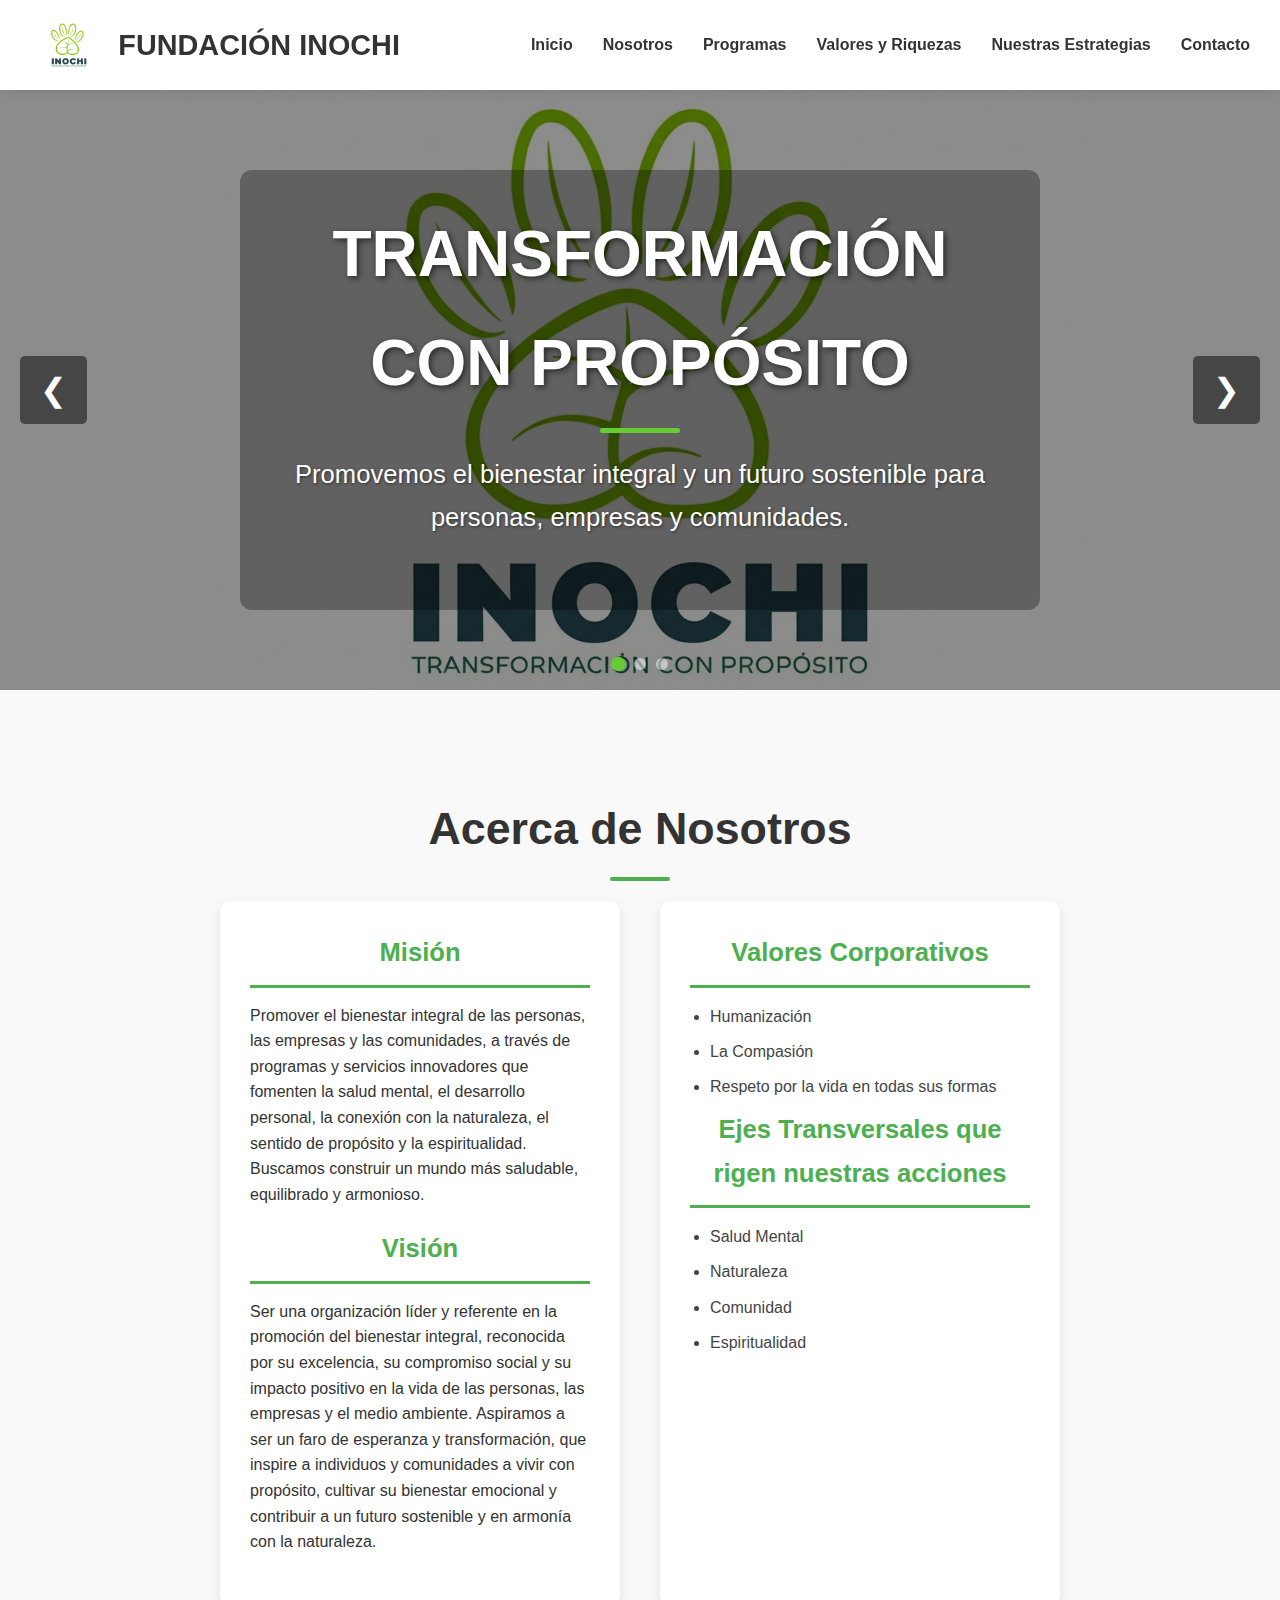
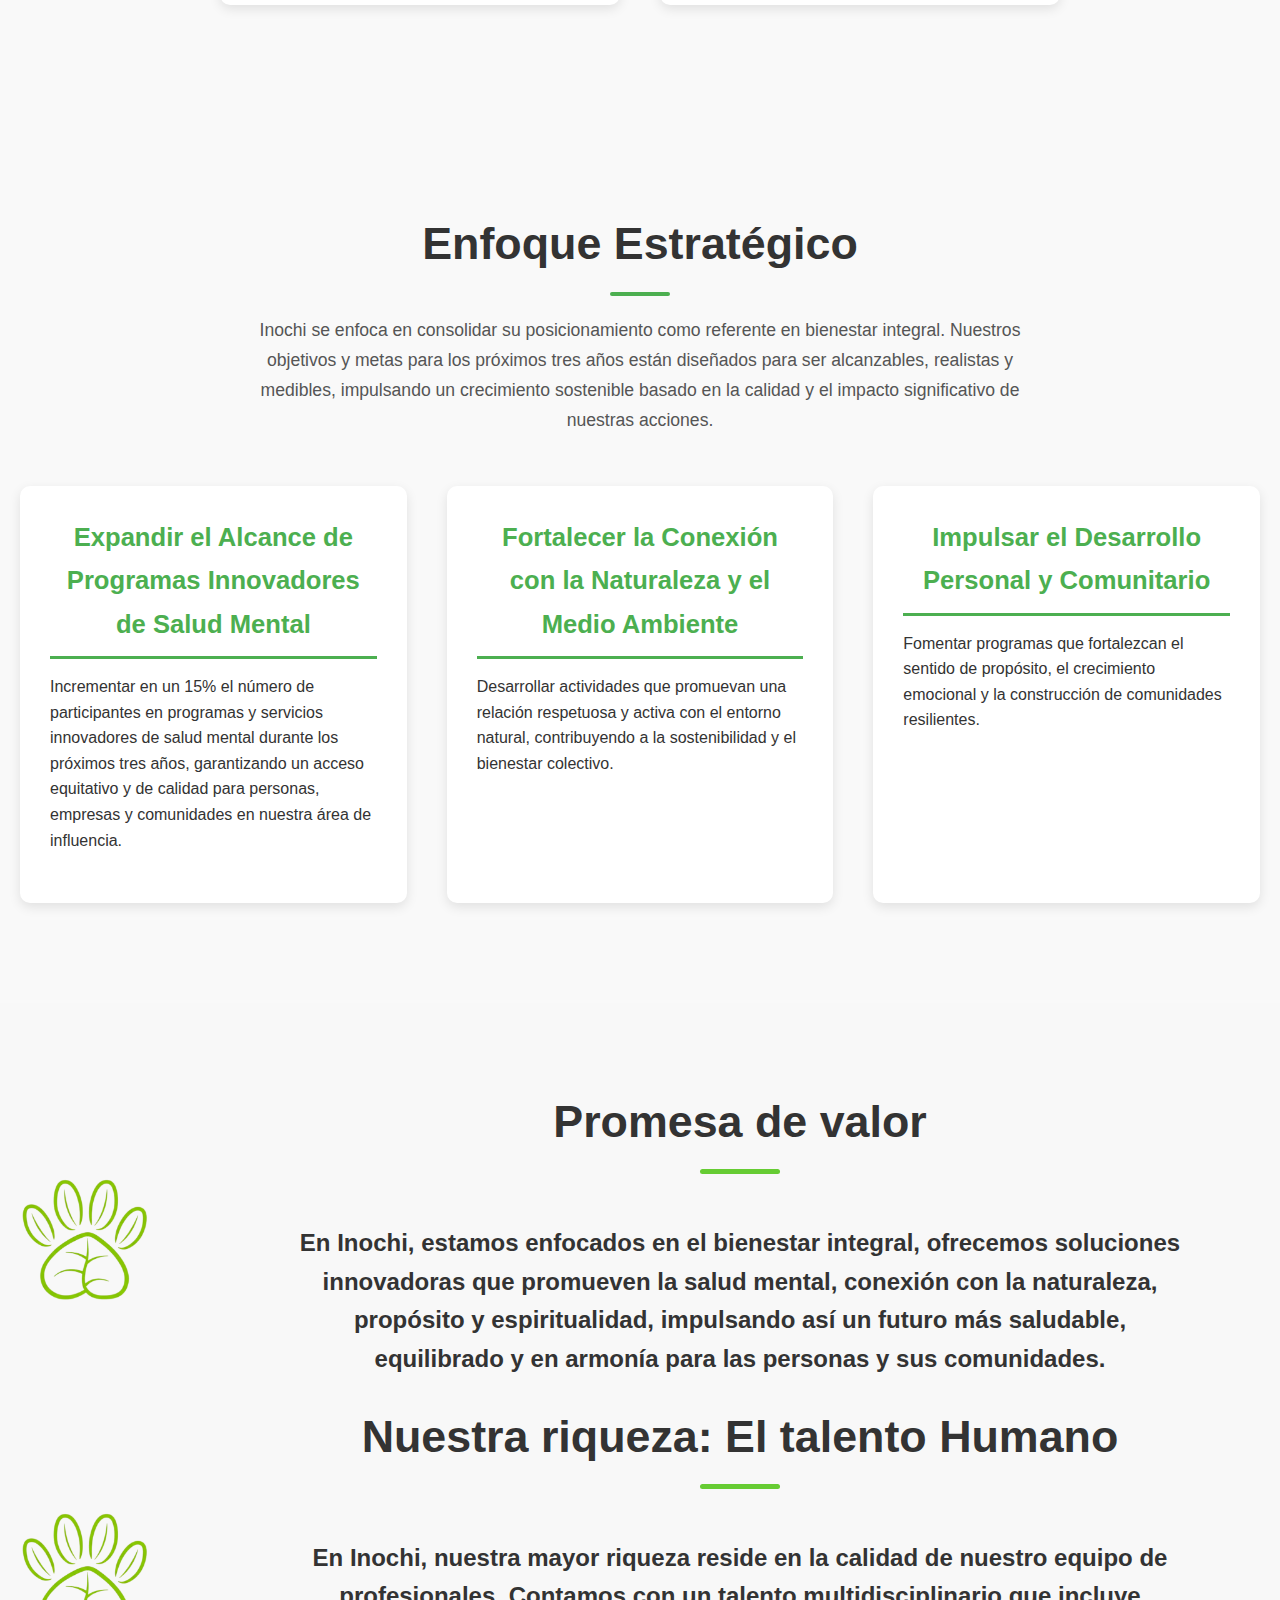
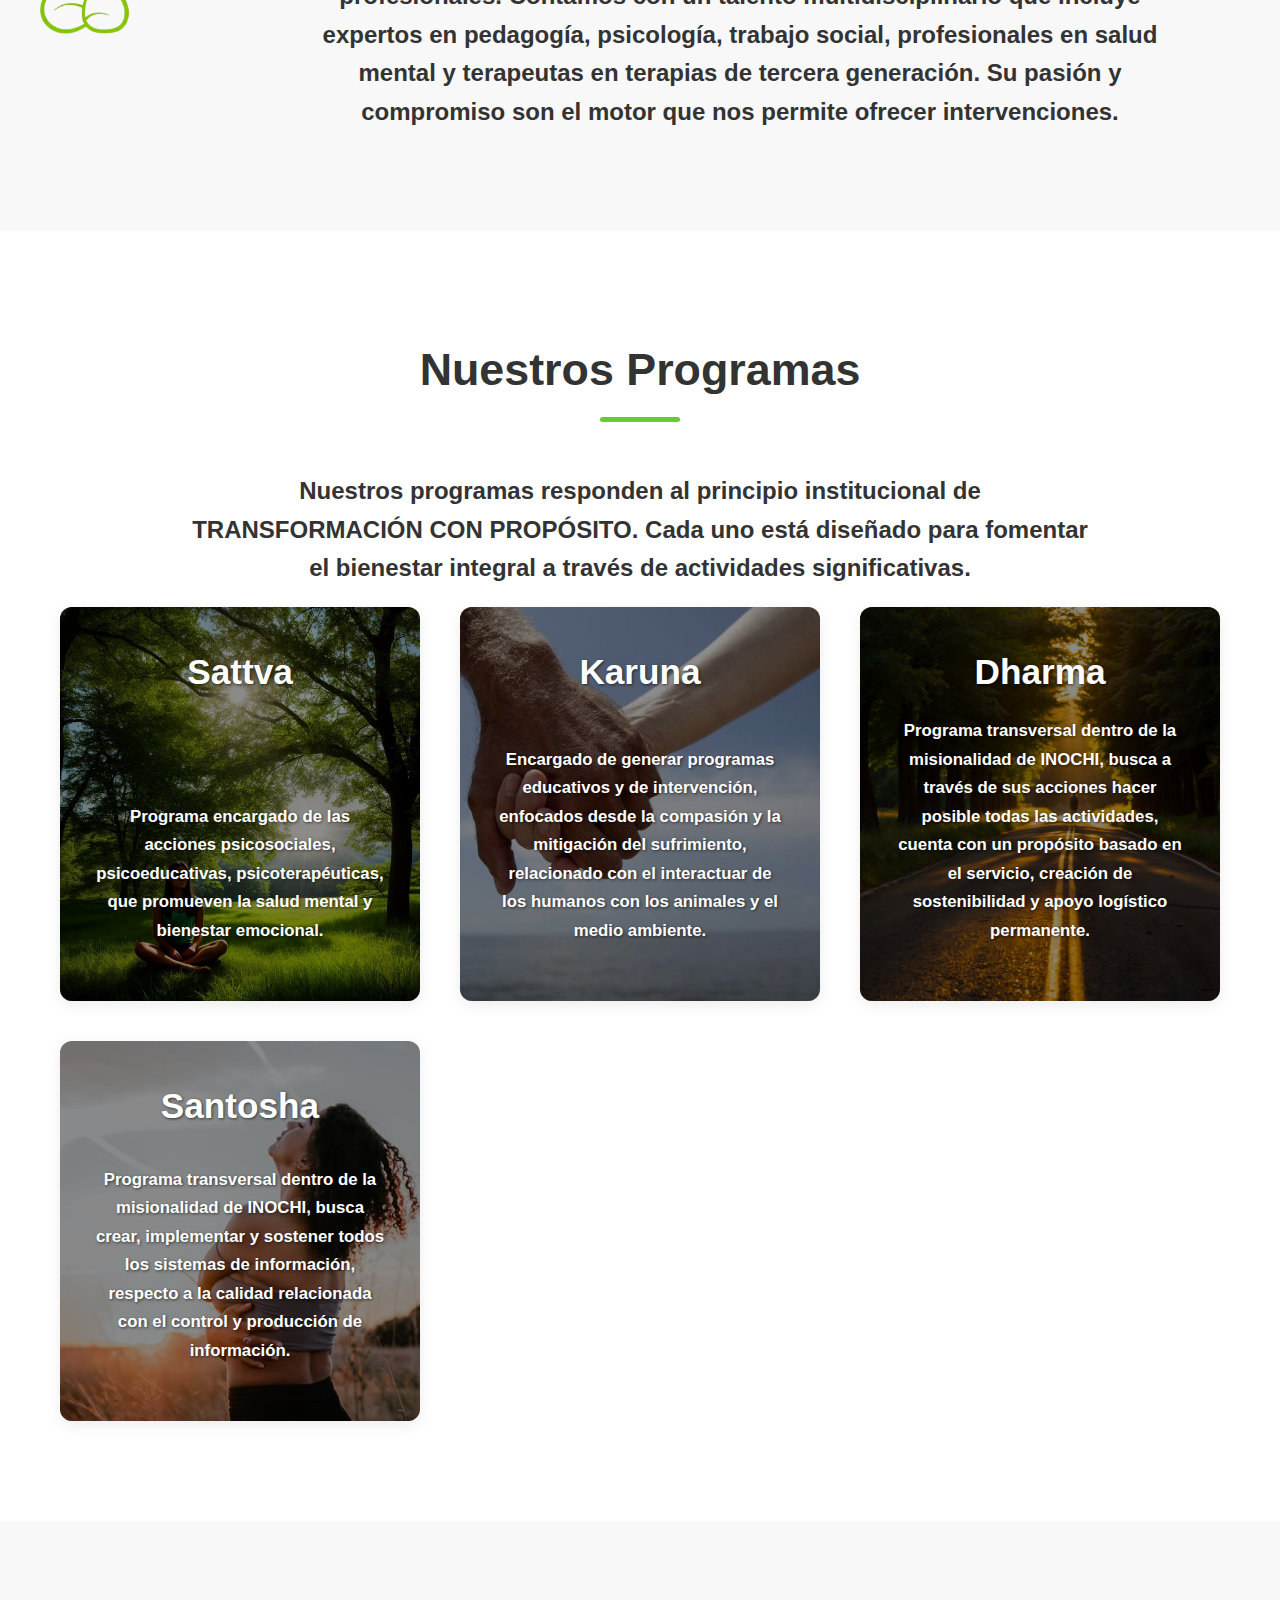
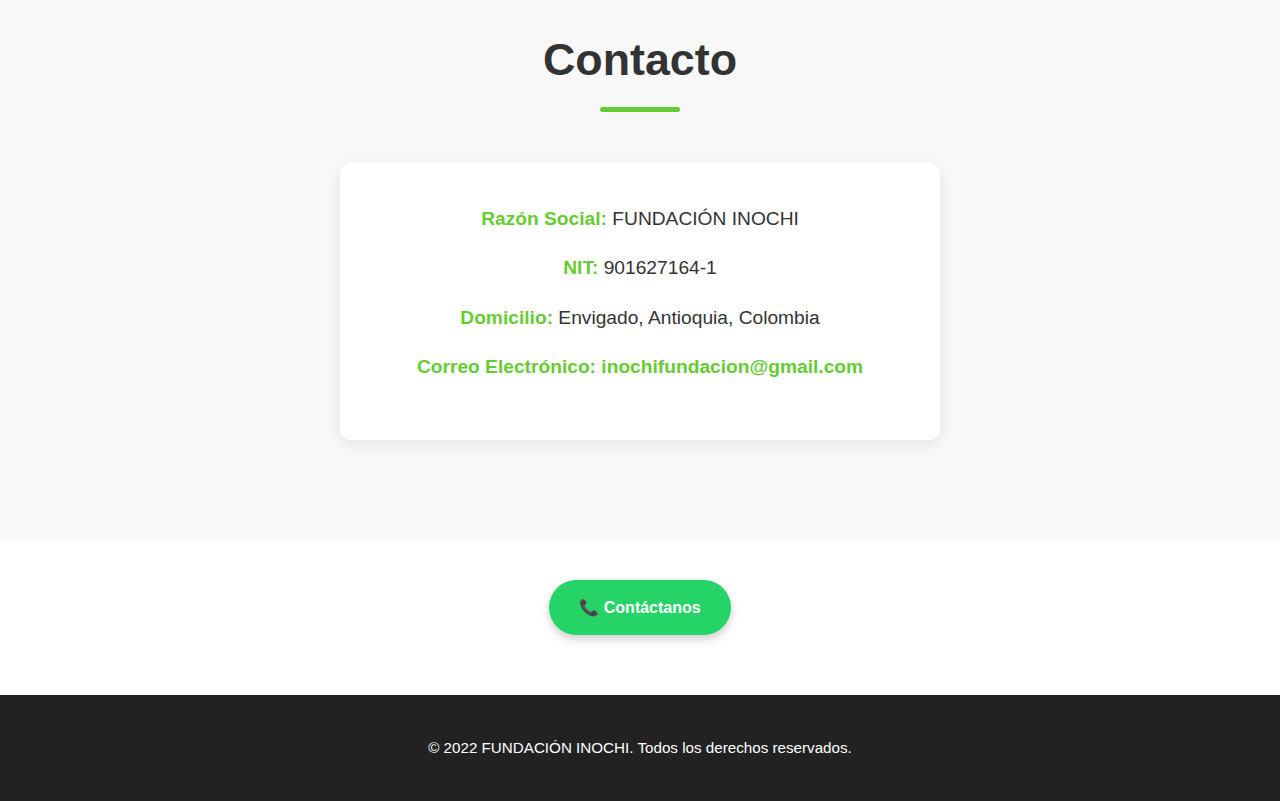
<file: index.html>
<!DOCTYPE html>
<html lang="es">
<head>
    <meta charset="UTF-8">
    <meta name="viewport" content="width=device-width, initial-scale=1.0">
    <title>FUNDACIÓN INOCHI - Transformación con Propósito</title>
    <link rel="stylesheet" href="style.css">
    <link rel="icon" href="../images/Inochilogo.jpg" type="image/x-icon">
</head>
<body>

    <header>
        <nav class="navbar">
            <div class="logo">
                <img src="../images/Inochilogo.jpg" alt="Logo de Fundación Inochi">
                <h1>FUNDACIÓN INOCHI</h1>
            </div>
            <ul class="nav-links">
                <li><a href="#inicio">Inicio</a></li>
                <li><a href="#nosotros">Nosotros</a></li>
                <li><a href="#programas">Programas</a></li>
                <li><a href="#promesa_valor">Valores y Riquezas</a></li>
                <li><a href="#estrategia">Nuestras Estrategias</a></li>
                <li><a href="#contacto">Contacto</a></li>
            </ul>
        </nav>
    </header>

    <section id="inicio" class="hero-section">
        <div class="carousel-container">
            <div class="carousel-slide">
                <div class="carousel-item carousel-logo-slide">
                    <img src="../images/Inochilogo.jpg" alt="Logo Fundación Inochi" class="full-logo-img">
                </div>
                <div class="carousel-item" style="background-image: url('../images/perritocarrusel.jpg');"></div>
                <div class="carousel-item" style="background-image: url('../images/traqnuilidadcarrusel.jpg');"></div>
            </div>
            <button class="carousel-button prev">&#10094;</button>
            <button class="carousel-button next">&#10095;</button>
            <div class="carousel-dots"></div>
        </div>

        <div class="hero-content">
            <h2>TRANSFORMACIÓN CON PROPÓSITO</h2>
            <p>Promovemos el bienestar integral y un futuro sostenible para personas, empresas y comunidades.</p>
        </div>
    </section>

  <section class="about-section" id="acerca">
  <h2>Acerca de Nosotros</h2>
  <div class="about-content">
    <div class="mission-vision">
      <h3>Misión</h3>
      <p>
        Promover el bienestar integral de las personas, las empresas y las comunidades,
        a través de programas y servicios innovadores que fomenten la salud mental, el desarrollo personal,
        la conexión con la naturaleza, el sentido de propósito y la espiritualidad. Buscamos construir un mundo más saludable,
        equilibrado y armonioso.
      </p>

      <h3>Visión</h3>
      <p>
        Ser una organización líder y referente en la promoción del bienestar integral, reconocida por su excelencia,
        su compromiso social y su impacto positivo en la vida de las personas, las empresas y el medio ambiente.
        Aspiramos a ser un faro de esperanza y transformación, que inspire a individuos y comunidades a vivir con propósito,
        cultivar su bienestar emocional y contribuir a un futuro sostenible y en armonía con la naturaleza.
      </p>
    </div>

    <div class="mission-vision">
     <h3>Valores Corporativos</h3>
<ul>
  <li>Humanización</li>
  <li>La Compasión</li>
  <li>Respeto por la vida en todas sus formas</li>
</ul>

<h3>Ejes Transversales que rigen nuestras acciones</h3>
<ul>
  <li>Salud Mental</li>
  <li>Naturaleza</li>
  <li>Comunidad</li>
  <li>Espiritualidad</li>
</ul>
    </div>
  </div>
</section>

<!-- Enfoque Estratégico (UNIFICADO) -->
<section class="about-section" id="estrategia">
  <h2>Enfoque Estratégico</h2>
  <p class="about-intro">
    Inochi se enfoca en consolidar su posicionamiento como referente en bienestar integral. Nuestros objetivos y metas para los próximos tres años están diseñados para ser alcanzables, realistas y medibles, impulsando un crecimiento sostenible basado en la calidad y el impacto significativo de nuestras acciones.
  </p>
  <div class="about-content">
    <div class="mission-vision">
      <h3>Expandir el Alcance de Programas Innovadores de Salud Mental</h3>
      <p>
        Incrementar en un 15% el número de participantes en programas y servicios innovadores de salud mental durante los próximos tres años,
        garantizando un acceso equitativo y de calidad para personas, empresas y comunidades en nuestra área de influencia.
      </p>
    </div>
    <div class="mission-vision">
      <h3>Fortalecer la Conexión con la Naturaleza y el Medio Ambiente</h3>
      <p>
        Desarrollar actividades que promuevan una relación respetuosa y activa con el entorno natural,
        contribuyendo a la sostenibilidad y el bienestar colectivo.
      </p>
    </div>
    <div class="mission-vision">
      <h3>Impulsar el Desarrollo Personal y Comunitario</h3>
      <p>
        Fomentar programas que fortalezcan el sentido de propósito,
        el crecimiento emocional y la construcción de comunidades resilientes.
      </p>
    </div>
  </div>
</section>
    <section id="promesa_valor" class="promesa_valor">
        <div class="valor-contenido">
            <img src="images/pata.png" alt="Huella Fundación Inochi" class="huella-img">
            <div class="valor-texto">
                <h2 class="valor-titulo">Promesa de valor</h2>
                <div class="valor-desplegable">
                    <p>
                        En Inochi, estamos enfocados en el bienestar integral, ofrecemos soluciones
                        innovadoras que promueven la salud mental, conexión con la naturaleza,
                        propósito y espiritualidad, impulsando así un futuro más saludable,
                        equilibrado y en armonía para las personas y sus comunidades.
                    </p>
                </div>
            </div>
        </div>

        <div class="valor-contenido">
            <img src="images/pata.png" alt="Huella Fundación Inochi" class="huella-img">
            <div class="valor-texto">
                <h2 class="valor-titulo">Nuestra riqueza: El talento Humano</h2>
                <div class="valor-desplegable">
                    <p>
                        En Inochi, nuestra mayor riqueza reside en la calidad de nuestro equipo
                        de profesionales. Contamos con un talento multidisciplinario que incluye
                        expertos en pedagogía, psicología, trabajo social, profesionales en salud
                        mental y terapeutas en terapias de tercera generación. Su pasión y
                        compromiso son el motor que nos permite ofrecer intervenciones.
                    </p>
                </div>
            </div>
        </div>
    </section>

 
    <section id="programas" class="programs-section">
        <div class="container">
            <h2>Nuestros Programas</h2>
            <p class="programs-intro">Nuestros programas responden al principio institucional de TRANSFORMACIÓN CON PROPÓSITO. Cada uno está diseñado para fomentar el bienestar integral a través de actividades significativas.</p>
            <div class="program-grid">
                <div class="program-card program-sattva">
                    <h3>Sattva</h3>
                    <p>Programa encargado de las acciones psicosociales, psicoeducativas, psicoterapéuticas, que promueven la salud mental y bienestar emocional.</p>
                </div>
                <div class="program-card program-karuna">
                    <h3>Karuna</h3>
                    <p>Encargado de generar programas educativos y de intervención, enfocados desde la compasión y la mitigación del sufrimiento, relacionado con el interactuar de los humanos con los animales y el medio ambiente.</p>
                </div>
                <div class="program-card program-dharma">
                    <h3>Dharma</h3>
                    <p>Programa transversal dentro de la misionalidad de INOCHI, busca a través de sus acciones hacer posible todas las actividades, cuenta con un propósito basado en el servicio, creación de sostenibilidad y apoyo logístico permanente.</p>
                </div>
                <div class="program-card program-santosha">
                    <h3>Santosha</h3>
                    <p>Programa transversal dentro de la misionalidad de INOCHI, busca crear, implementar y sostener todos los sistemas de información, respecto a la calidad relacionada con el control y producción de información.</p>
                </div>
            </div>
        </div>
    </section>

    <section id="contacto" class="contact-section">
        <div class="container">
            <h2>Contacto</h2>
            <div class="contact-info">
                <p><strong>Razón Social:</strong> FUNDACIÓN INOCHI</p>
                <p><strong>NIT:</strong> 901627164-1</p>
                <p><strong>Domicilio:</strong> Envigado, Antioquia, Colombia</p>
                <p><strong>Correo Electrónico:</strong> <a href="mailto:inochifundacion@gmail.com">inochifundacion@gmail.com</a></p>
            </div>
        </div>
    </section>
    
    <div class="whatsapp-boton">
        <a href="https://wa.me/573001234567" target="_blank" rel="noopener noreferrer">
            &#128222; Contáctanos
        </a>
    </div>

    <footer>
        <div class="container">
            <p>&copy; 2022 FUNDACIÓN INOCHI. Todos los derechos reservados.</p>
        </div>
    </footer>

    <script src="script.js"></script>
</body>
</html>
</file>
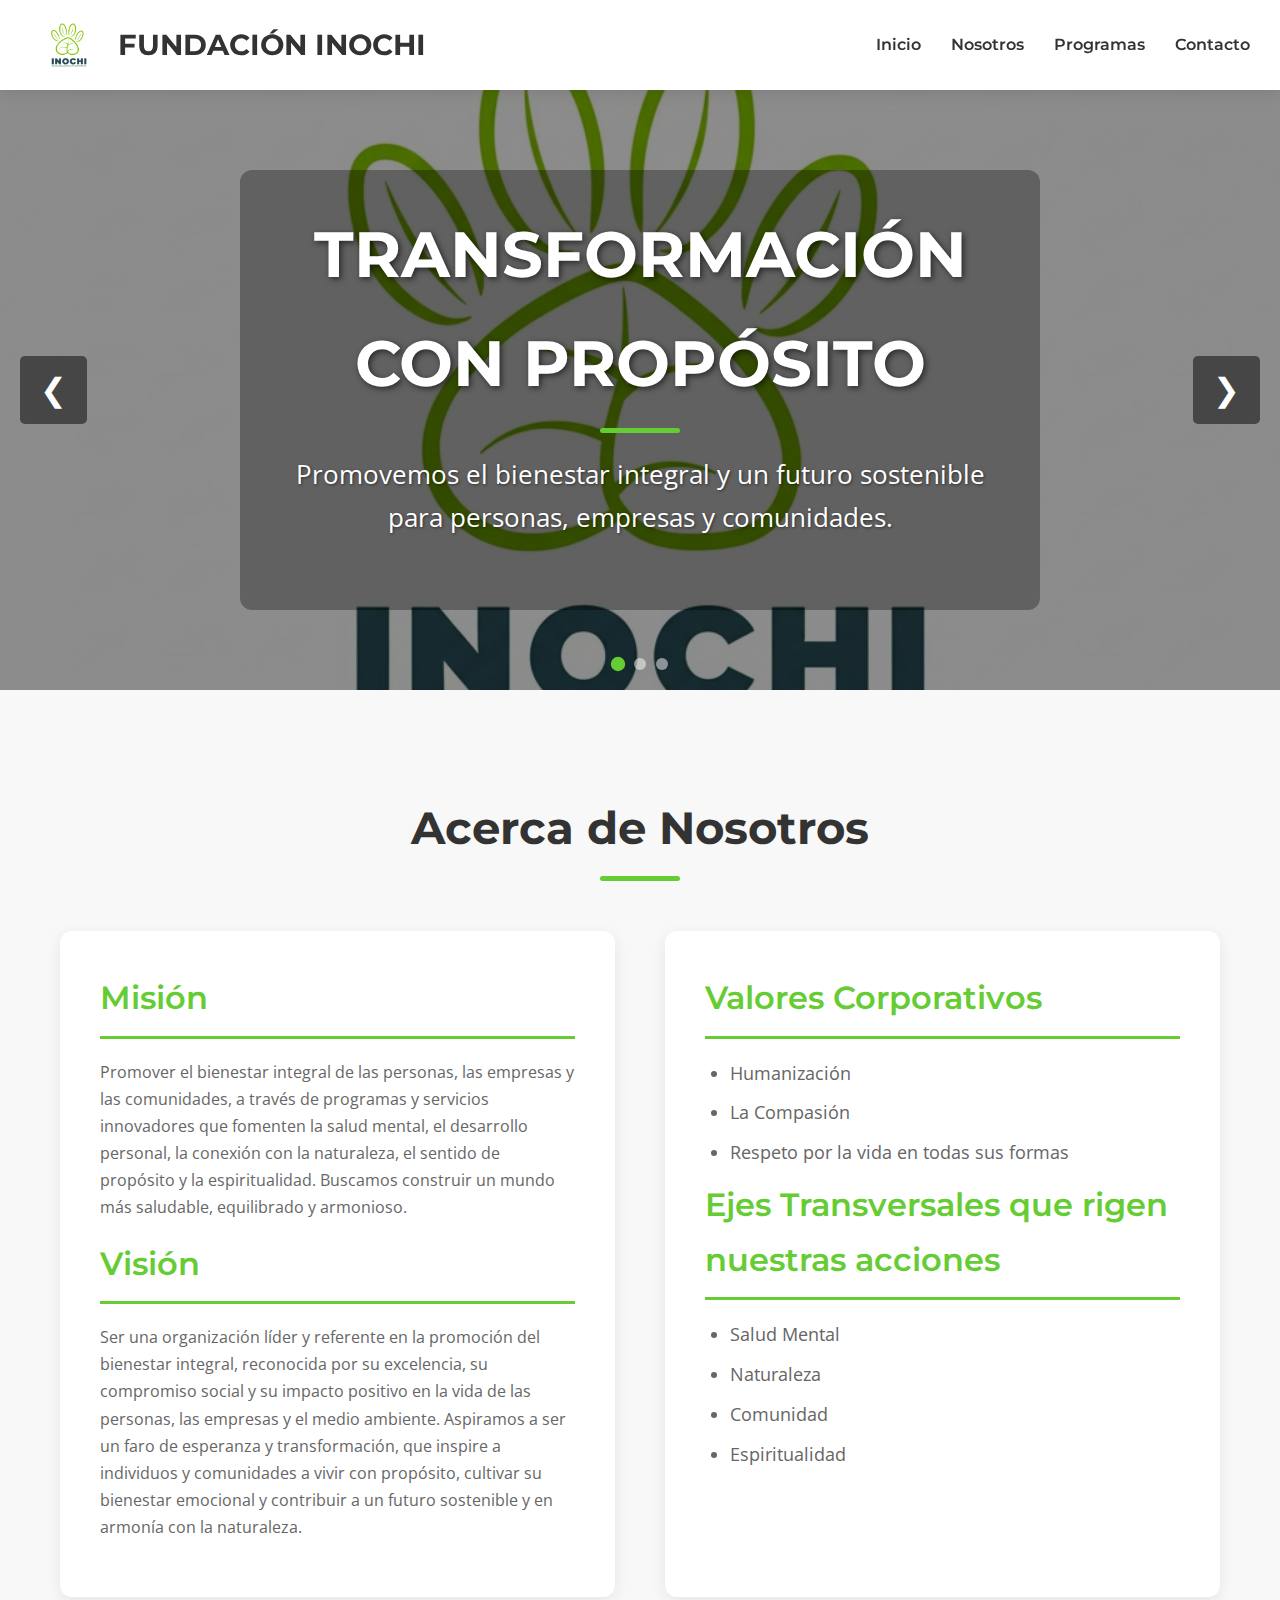
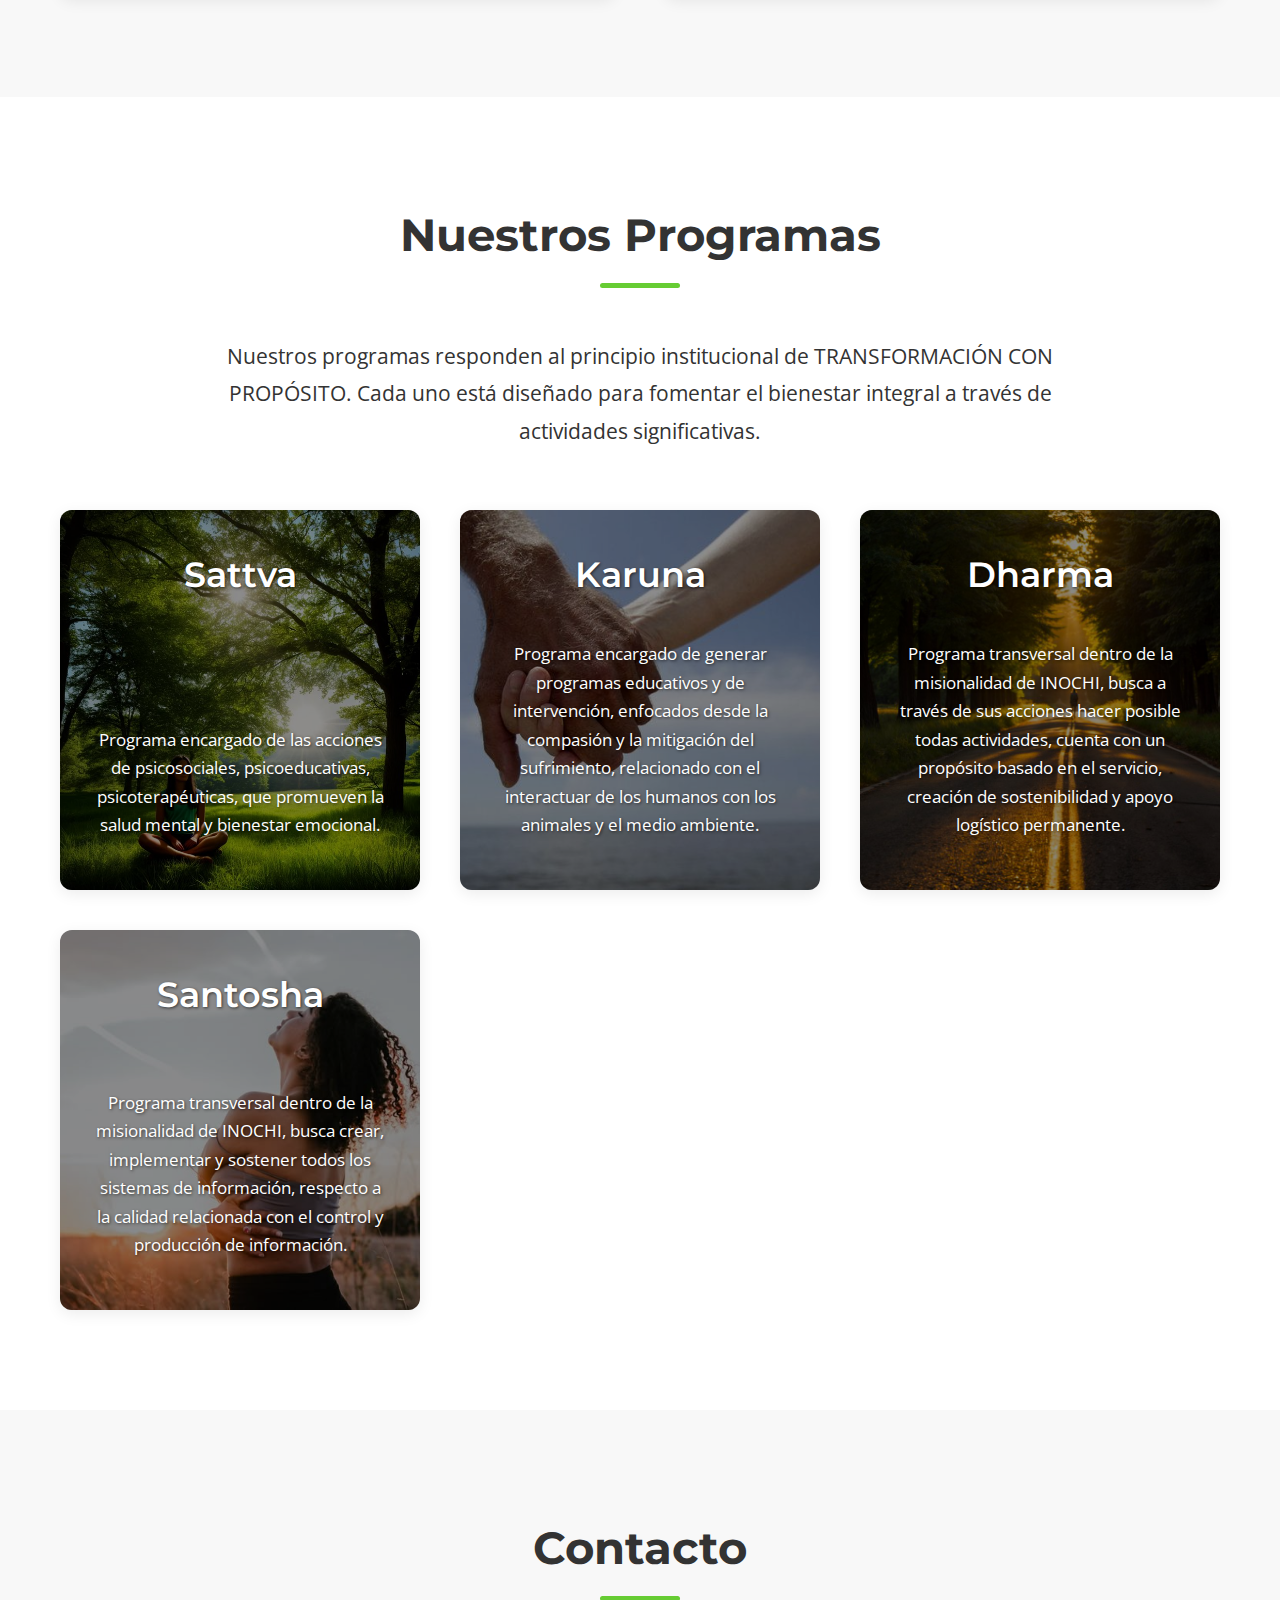
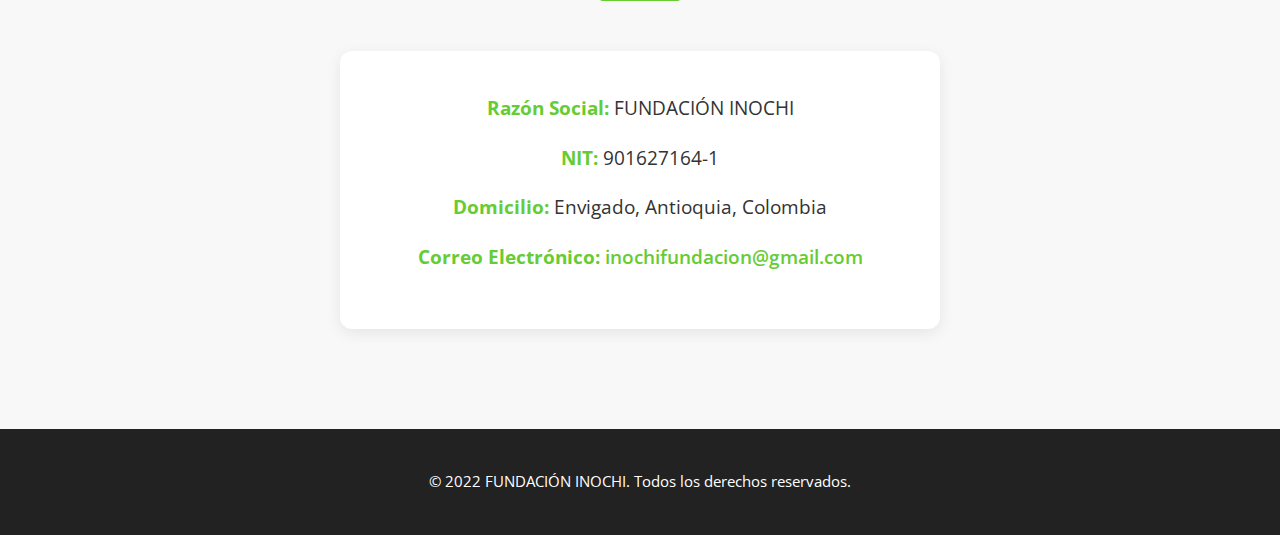
<file: programa/index.html>
<!DOCTYPE html>
<html lang="es">
<head>
    <meta charset="UTF-8">
    <meta name="viewport" content="width=device-width, initial-scale=1.0">
    <title>FUNDACIÓN INOCHI - Transformación con Propósito</title>
    <link rel="stylesheet" href="style.css">
    <link rel="icon" href="../images/Inochilogo.jpg" type="image/x-icon">
</head>
<body>

    <header>
        <nav class="navbar">
            <div class="logo">
                <img src="../images/Inochilogo.jpg" alt="Logo de Fundación Inochi">
                <h1>FUNDACIÓN INOCHI</h1>
            </div>
            <ul class="nav-links">
                <li><a href="#inicio">Inicio</a></li>
                <li><a href="#nosotros">Nosotros</a></li>
                <li><a href="#programas">Programas</a></li>
                <li><a href="#contacto">Contacto</a></li>
            </ul>
        </nav>
    </header>

    <section id="inicio" class="hero-section">
        <div class="carousel-container">
            <div class="carousel-slide">
                <div class="carousel-item" style="background-image: url('../images/Inochilogo.jpg');"></div>
                <div class="carousel-item" style="background-image: url('../images/perritocarrusel.jpg');"></div>
                <div class="carousel-item" style="background-image: url('../images/traqnuilidadcarrusel.jpg');"></div>
            </div>
            <button class="carousel-button prev">&#10094;</button>
            <button class="carousel-button next">&#10095;</button>

            <div class="carousel-dots"></div>
        </div>

        <div class="hero-content">
            <h2>TRANSFORMACIÓN CON PROPÓSITO</h2>
            <p>Promovemos el bienestar integral y un futuro sostenible para personas, empresas y comunidades.</p>
        </div>
    </section>

    <section id="nosotros" class="about-section">
        <div class="container">
            <h2>Acerca de Nosotros</h2>
            <div class="about-content">
                <div class="mission-vision">
                    <h3>Misión</h3>
                    <p>Promover el bienestar integral de las personas, las empresas y las comunidades, a través de programas y servicios innovadores que fomenten la salud mental, el desarrollo personal, la conexión con la naturaleza, el sentido de propósito y la espiritualidad. Buscamos construir un mundo más saludable, equilibrado y armonioso.</p>
                    <h3>Visión</h3>
                    <p>Ser una organización líder y referente en la promoción del bienestar integral, reconocida por su excelencia, su compromiso social y su impacto positivo en la vida de las personas, las empresas y el medio ambiente. Aspiramos a ser un faro de esperanza y transformación, que inspire a individuos y comunidades a vivir con propósito, cultivar su bienestar emocional y contribuir a un futuro sostenible y en armonía con la naturaleza.</p>
                </div>
                <div class="values-axes">
                    <h3>Valores Corporativos</h3>
                    <ul>
                        <li>Humanización</li>
                        <li>La Compasión</li>
                        <li>Respeto por la vida en todas sus formas</li>
                    </ul>
                    <h3>Ejes Transversales que rigen nuestras acciones</h3>
                    <ul>
                        <li>Salud Mental</li>
                        <li>Naturaleza</li>
                        <li>Comunidad</li>
                        <li>Espiritualidad</li>
                    </ul>
                </div>
            </div>
        </div>
    </section>

    <section id="programas" class="programs-section">
        <div class="container">
            <h2>Nuestros Programas</h2>
            <p class="programs-intro">Nuestros programas responden al principio institucional de TRANSFORMACIÓN CON PROPÓSITO. Cada uno está diseñado para fomentar el bienestar integral a través de actividades significativas.</p>
            <div class="program-grid">
                <div class="program-card program-sattva">
                    <h3>Sattva</h3>
                    <p>Programa encargado de las acciones de psicosociales, psicoeducativas, psicoterapéuticas, que promueven la salud mental y bienestar emocional.</p>
                </div>
                <div class="program-card program-karuna">
                    <h3>Karuna</h3>
                    <p>Programa encargado de generar programas educativos y de intervención, enfocados desde la compasión y la mitigación del sufrimiento, relacionado con el interactuar de los humanos con los animales y el medio ambiente.</p>
                </div>
                <div class="program-card program-dharma">
                    <h3>Dharma</h3>
                    <p>Programa transversal dentro de la misionalidad de INOCHI, busca a través de sus acciones hacer posible todas actividades, cuenta con un propósito basado en el servicio, creación de sostenibilidad y apoyo logístico permanente.</p>
                </div>
                <div class="program-card program-santosha">
                    <h3>Santosha</h3>
                    <p>Programa transversal dentro de la misionalidad de INOCHI, busca crear, implementar y sostener todos los sistemas de información, respecto a la calidad relacionada con el control y producción de información.</p>
                </div>
            </div>
        </div>
    </section>

    <section id="contacto" class="contact-section">
        <div class="container">
            <h2>Contacto</h2>
            <div class="contact-info">
                <p><strong>Razón Social:</strong> FUNDACIÓN INOCHI</p>
                <p><strong>NIT:</strong> 901627164-1</p>
                <p><strong>Domicilio:</strong> Envigado, Antioquia, Colombia</p>
                <p><strong>Correo Electrónico:</strong> <a href="mailto:inochifundacion@gmail.com">inochifundacion@gmail.com</a></p>
            </div>
        </div>
    </section>

    <footer>
        <div class="container">
            <p>&copy; 2022 FUNDACIÓN INOCHI. Todos los derechos reservados.</p>
        </div>
    </footer>

    <script src="script.js"></script>
</body>
</html>
</file>
<file: style.css>
/* VARIABLES CSS (Para facilitar la gestión de colores y fuentes) */
:root {
    --color-primary-green: #66CC33; /* Verde vibrante del logo, ajustado */
    --color-primary-green-dark: #4CAF50; /* Un verde ligeramente más oscuro para :hover */
    --color-dark-text: #333333; /* Gris muy oscuro para el texto principal */
    --color-light-text: #666666; /* Gris más claro para párrafos */
    --color-white-bg: #FFFFFF; /* Blanco puro para fondos principales */
    --color-light-grey-bg: #f8f8f8; /* Gris muy claro para secciones alternas */
    --color-footer-bg: #222222; /* Fondo oscuro para el pie de página */

    --font-heading: 'Montserrat', sans-serif;
    --font-body: 'Open Sans', sans-serif;

    --transition-speed: 0.3s ease; /* Velocidad de las transiciones */
    --box-shadow-light: 0 4px 15px rgba(0, 0, 0, 0.08);
    --box-shadow-hover: 0 8px 20px rgba(0, 0, 0, 0.15);
}

/* RESET BÁSICO Y ESTILOS GLOBALES */
* {
    margin: 0;
    padding: 0;
    box-sizing: border-box;
}
.carousel-item {
  min-width: 50%;
    height: 50%;
    background-size: contain; /* ¡Cambiado a 'contain'! */
    background-position: center;
    background-repeat: no-repeat;
    /* ... otras propiedades ... /             / puedes ajustar la altura según tu diseño */
}
.promesa_valor {
    text-align: center; /* Centra el contenido de la sección */
    padding: 80px 0; /* Ajusta el padding si quieres más o menos espacio vertical */
    background-color: var(--color-light-grey-bg); /* O el color que prefieras para esta sección */
}

.promesa_valor p {
    font-size: 1.5em; 
    text-align: center;
    font-weight: 700; 
    color: var(--color-dark-text); 
    max-width: 900px;
    margin: 0 auto 20px auto; 
    line-height: 1.6;
}
.valor-contenido {
    display: flex;
    align-items: center;
    gap: 20px;
    flex-wrap: wrap; /* Para responsividad */
}

.huella-img {
    max-width: 180px;
    height: auto;
}

.valor-texto {
    flex: 1;
    min-width: 280px;
}
.programs-section p{
    font-size: 1.5em; 
    text-align: center; 
    font-weight: 700; 
    color: var(--color-dark-text);
    max-width: 900px;
    margin: 0 auto 20px auto; 
    line-height: 1.6; 

}
.cuadro
{
    background-color: #f4f4f4;
  padding: 20px;
  margin: 30px auto;
  max-width: 800px;
  border-radius: 10px;
  box-shadow: 0 2px 10px rgba(79, 241, 106, 0.1);
}
html {
    scroll-behavior: smooth; /* Desplazamiento suave al hacer clic en los enlaces de la navbar */
}

body {
    font-family: var(--font-body);
    line-height: 1.7; /* Ligeramente más espaciado para mejor legibilidad */
    color: var(--color-light-text);
    background-color: var(--color-white-bg);
    -webkit-font-smoothing: antialiased; /* Suavizado de fuentes para Webkit */
    -moz-osx-font-smoothing: grayscale; /* Suavizado de fuentes para Firefox */
    font-size: 16px; /* Tamaño de fuente base para REMs */
}

/* Asegurar que las imágenes no desborden sus contenedores */
img {
    max-width: 100%;
    height: auto;
    display: block; /* Elimina espacio extra debajo de las imágenes */
}

.container {
    max-width: 1200px;
    margin: 0 auto;
    padding: 0 20px; /* Padding horizontal para evitar que el contenido toque los bordes */
}

/* Estilos de encabezados */
h1, h2, h3, h4, h5, h6 {
    font-family: var(--font-heading);
    color: var(--color-dark-text);
    margin-bottom: 20px; /* Aumentado ligeramente para mejor espaciado */
    font-weight: 700; /* Negrita por defecto para encabezados */
}

h1 {
    font-size: 2.2em; /* Ajustado para la barra de navegación */
}

h2 {
    font-size: 2.8em; /* Tamaño de los títulos de sección */
    text-align: center;
    margin-bottom: 50px; /* Más espacio debajo del título de sección */
    position: relative;
    padding-bottom: 15px; /* Espacio para la línea decorativa */
    font-weight: 700;
    color: var(--color-dark-text); /* Aseguramos color para h2 */
}

/* Línea decorativa debajo de los títulos de sección */
h2::after {
    content: '';
    position: absolute;
    left: 50%;
    bottom: 0;
    transform: translateX(-50%);
    width: 80px; /* Ancho de la línea */
    height: 5px; /* Grosor de la línea */
    background-color: var(--color-primary-green);
    border-radius: 2.5px; /* Bordes redondeados */
}

h3 {
    font-size: 1.8em;
    font-weight: 600;
}

a {
    color: var(--color-primary-green);
    text-decoration: none;
    transition: color var(--transition-speed);
}

a:hover {
    color: var(--color-primary-green-dark);
}

ul {
    list-style: none; /* Eliminar los puntos de lista por defecto */
}

p {
    margin-bottom: 15px;
}

/* ESTILOS DE LA BARRA DE NAVEGACIÓN (NAVBAR) */
.navbar {
    display: flex;
    justify-content: space-between;
    align-items: center;
    background-color: var(--color-white-bg);
    padding: 15px 30px;
    box-shadow: 0 2px 15px rgba(0, 0, 0, 0.1); /* Sombra más pronunciada */
    position: sticky;
    top: 0;
    z-index: 1000; /* Asegura que la navbar esté siempre arriba */
}

.navbar .logo {
    display: flex;
    align-items: center;
    gap: 10px; /* Espacio entre el logo y el título */
}

.navbar .logo img {
    height: 60px; /* Ajustado para ser similar al tamaño del título */
    width: auto; /* Mantiene la proporción de la imagen */
    object-fit: contain; /* Asegura que la imagen se ajuste bien sin cortar */
}

.navbar .logo h1 {
    font-size: 1.8em; /* Tamaño del título en la navbar */
    color: var(--color-dark-text);
    margin-bottom: 0; /* Anula el margen inferior predeterminado del h1 */
    line-height: 1.2; /* Ajuste para alinear con la imagen */
}

.navbar .nav-links {
    display: flex;
    gap: 30px; /* Espacio entre los elementos del menú */
}

.navbar .nav-links li {
    position: relative; /* Para el efecto de la línea inferior */
}

.navbar .nav-links a {
    font-family: var(--font-heading);
    font-weight: 600; /* Seminegrita para los enlaces */
    color: var(--color-dark-text);
    padding: 8px 0; /* Más padding para hacer el área de click más grande */
    display: block; /* Para que el padding funcione bien */
    transition: color var(--transition-speed);
}

/* Efecto de línea inferior al pasar el ratón por los enlaces de la navbar */
.navbar .nav-links a::after {
    content: '';
    position: absolute;
    left: 0;
    bottom: 0; /* Posicionar la línea en la parte inferior del enlace */
    width: 0;
    height: 3px;
    background-color: var(--color-primary-green);
    transition: width var(--transition-speed);
}

.navbar .nav-links a:hover::after {
    width: 100%;
}

/* ESTILOS DE LA SECCIÓN HERO (INICIO) - AHORA CON CARRUSEL */
.hero-section {
    position: relative; /* Esencial para posicionar el carrusel y el contenido */
    height: 600px; /* Altura fija para el carrusel */
    display: flex;
    justify-content: center;
    align-items: center;
    overflow: hidden; /* Oculta partes de las imágenes que se salgan */
    color: var(--color-white-bg); /* Mantiene el color de texto blanco */
}

/* Estilos del contenedor del carrusel */
.carousel-container {
    width: 100%;
    height: 100%;
    position: absolute; /* Ocupa todo el espacio de .hero-section */
    top: 0;
    left: 0;
    overflow: hidden;
}

.carousel-slide {
    display: flex; /* Para que los items se alineen horizontalmente */
    height: 100%;
    transition: transform 0.5s ease-in-out; /* Transición para el desplazamiento del slide */
}

.carousel-item {
    min-width: 100%; /* Cada ítem ocupa el 100% del ancho del slide */
    height: 100%;
    background-size: cover;
    background-position: center;
    background-repeat: no-repeat;
    display: flex; /* Para centrar el contenido (si lo hubiera en el item) */
    justify-content: center;
    align-items: center;
    /* Capa oscura sobre cada imagen del carrusel */
    position: relative;
}

.carousel-item::before {
    content: '';
    position: absolute;
    top: 0;
    left: 0;
    width: 100%;
    height: 100%;
    background-color: rgba(0, 0, 0, 0.45); /* Capa semitransparente oscura */
    z-index: 1;
}

/* Posicionamiento del contenido del Hero sobre el carrusel */
.hero-content {
    position: relative; /* Cambiado de absolute para no depender tanto de la altura del carrusel */
    z-index: 2; /* Asegura que esté por encima de la capa oscura */
    padding: 30px;
    border-radius: 12px;
    background-color: rgba(0, 0, 0, 0.3); /* Fondo semitransparente para el texto */
    max-width: 800px;
    text-align: center; /* Asegura que el contenido esté centrado */
}

.hero-content h2 {
    font-size: 4em;
    margin-bottom: 20px;
    color: var(--color-white-bg);
    text-shadow: 2px 2px 6px rgba(0,0,0,0.6);
}

.hero-content p {
    font-size: 1.6em;
    margin-bottom: 40px;
    color: var(--color-white-bg);
    text-shadow: 1px 1px 3px rgba(0,0,0,0.5);
}

/* Estilos de los botones de navegación del carrusel */
.carousel-button {
    position: absolute;
    top: 50%;
    transform: translateY(-50%);
    background-color: rgba(0, 0, 0, 0.5);
    color: white;
    border: none;
    padding: 15px 20px;
    cursor: pointer;
    font-size: 2em;
    z-index: 3; /* Por encima del contenido y el carrusel */
    border-radius: 5px;
    transition: background-color 0.3s ease;
}

.carousel-button:hover {
    background-color: rgba(0, 0, 0, 0.8);
}

.carousel-button.prev {
    left: 20px;
}

.carousel-button.next {
    right: 20px;
}

/* Estilos de los puntos indicadores */
.carousel-dots {
    position: absolute;
    bottom: 20px;
    left: 50%;
    transform: translateX(-50%);
    z-index: 3;
    display: flex;
    gap: 10px;
}

.dot {
    width: 12px;
    height: 12px;
    border-radius: 50%;
    background-color: rgba(255, 255, 255, 0.5);
    cursor: pointer;
    transition: background-color 0.3s ease, transform 0.3s ease;
}

.dot.active {
    background-color: var(--color-primary-green);
    transform: scale(1.2);
}

/* Estilo para botones (si se usa) */
.btn {
    display: inline-block;
    background-color: var(--color-primary-green);
    color: var(--color-white-bg);
    padding: 15px 30px;
    border-radius: 8px;
    font-weight: 700;
    font-family: var(--font-heading);
    transition: background-color var(--transition-speed), transform var(--transition-speed);
    border: none;
    cursor: pointer;
    font-size: 1.1em;
    text-transform: uppercase;
    letter-spacing: 0.5px;
}

.btn:hover {
    background-color: var(--color-primary-green-dark);
    transform: translateY(-3px); /* Pequeño efecto de elevación */
    box-shadow: 0 6px 12px rgba(0, 0, 0, 0.2);
}

/* ESTILOS DE SECCIONES GENERALES */
section {
    padding: 100px 0; /* Mayor padding para separar secciones */
    text-align: left;
}

/* SECCIÓN ACERCA DE NOSOTROS */
/* Fondo general de la sección */
.about-section {
    background-color: #f7f7f7;
    padding: 80px 20px;
    text-align: center;
}

/* Título principal */
.about-section h2 {
    font-size: 2.8em;
    margin-bottom: 40px;
    position: relative;
}

.about-section h2::after {
    content: "";
    display: block;
    width: 60px;
    height: 4px;
    background-color: #3ac23d;
    margin: 12px auto 0;
    border-radius: 2px;
}

/* Subtítulo de introducción */
.about-intro {
    max-width: 800px;
    margin: 0 auto 50px auto;
    font-size: 1.1em;
    line-height: 1.7;
    color: #444;
}

/* Contenedor flexible de tarjetas */
.about-content {
    display: flex;
    flex-wrap: wrap;
    justify-content: center;
    gap: 40px;
}

/* Tarjetas para misión, visión, valores y ejes */
.mission-vision {
    background-color: #ffffff;
    padding: 30px;
    border-radius: 12px;
    box-shadow: 0 8px 18px rgba(0, 0, 0, 0.05);
    flex: 1 1 350px;
    max-width: 500px;
    text-align: left;
}

/* Títulos dentro de tarjetas */
.mission-vision h3 {
    color: #3ac23d;
    font-weight: 700;
    font-size: 1.6em;
    text-align: center;
    margin-bottom: 15px;
    border-bottom: 2px solid #3ac23d;
    padding-bottom: 8px;
}

/* Párrafos */
.mission-vision p {
    font-size: 1em;
    line-height: 1.7;
    color: #333;
    margin-bottom: 20px;
}

/* Listas dentro de tarjetas */
.mission-vision ul {
    list-style: disc;
    padding-left: 20px;
    margin-top: 10px;
}

.mission-vision li {
    font-size: 1em;
    color: #444;
    margin-bottom: 8px;
}

/* Responsive para móviles */
@media (max-width: 768px) {
    .about-content {
        flex-direction: column;
        gap: 25px;
    }

    .mission-vision {
        max-width: 100%;
    }

    .about-section h2 {
        font-size: 2.2em;
    }

    .mission-vision h3 {
        font-size: 1.4em;
    }

    .mission-vision p {
        font-size: 0.95em;
    }
}


/* SECCIÓN NUESTROS PROGRAMAS */
.programs-section {
    background-color: var(--color-white-bg);
}

.programs-intro {
    text-align: center;
    font-size: 1.3em;
    margin-bottom: 60px;
    max-width: 900px;
    margin-left: auto;
    margin-right: auto;
    line-height: 1.8;
    color: var(--color-dark-text); /* Texto oscuro para el intro de programas */
}

.program-grid {
    display: grid;
    grid-template-columns: repeat(auto-fit, minmax(280px, 1fr));
    gap: 40px; /* Mayor espacio entre las tarjetas */
}

.program-card {
    padding: 35px;
    border-radius: 12px;
    text-align: center;
    transition: transform var(--transition-speed), box-shadow var(--transition-speed);
    display: flex;
    flex-direction: column;
    justify-content: space-between;
    min-height: 380px; /* Asegura una altura mínima para que la imagen se vea bien y el texto quepa */
    position: relative; /* Para la capa de superposición */
    overflow: hidden; /* Asegura que la imagen de fondo no se desborde */
    color: var(--color-white-bg); /* Por defecto, el texto será blanco sobre la imagen */
    box-shadow: var(--box-shadow-light); /* Mantenemos una sombra base */
    background-size: cover;
    background-position: center center;
    background-repeat: no-repeat;
}

/* Capa de superposición para las tarjetas de programa */
.program-card::before {
    content: '';
    position: absolute;
    top: 0;
    left: 0;
    width: 100%;
    height: 100%;
    background-color: rgba(0, 0, 0, 0.45); /* Capa oscura semitransparente */
    z-index: 1; /* Asegura que esté debajo del contenido */
    transition: background-color var(--transition-speed);
}

.program-card:hover::before {
    background-color: rgba(0, 0, 0, 0.65); /* Más oscuro al pasar el ratón */
}

/* Asegura que el contenido esté sobre la capa de superposición */
.program-card h3,
.program-card p {
    position: relative;
    z-index: 2;
    color: var(--color-white-bg); /* Texto blanco para legibilidad */
    text-shadow: 1px 1px 3px rgba(0, 0, 0, 0.6); /* Sombra para el texto */
}

.program-card h3 {
    font-size: 2.2em; /* Ligeramente más grande */
    margin-bottom: 15px; /* Ajuste para espacio entre título y párrafo */
}

.program-card p {
    font-size: 1.05em;
    line-height: 1.7;
}

/* Estilos específicos para cada programa con su imagen de fondo - RUTAS CORREGIDAS */
/* NOTA: 'url('../images/imagen.jpg')' es una ruta relativa desde el CSS (dentro de 'programa') a la carpeta 'images' (fuera de 'programa') */
.program-sattva {
    background-image: url('../images/satva.jpg');
}

.program-karuna {
    background-image: url('../images/karuna.jpg');
}

.program-dharma {
    background-image: url('../images/dharma.jpg');
}

.program-santosha {
    background-image: url('../images/santosha.jpg');
}

/* Efecto hover general de elevación para todas las tarjetas de programa */
.program-card:hover {
    transform: translateY(-12px);
    box-shadow: var(--box-shadow-hover);
}

/* SECCIÓN DE CONTACTO */
.contact-section {
    background-color: var(--color-light-grey-bg);
    text-align: center;
}

.contact-info {
    max-width: 600px;
    margin: 0 auto;
    background-color: var(--color-white-bg);
    padding: 40px;
    border-radius: 12px;
    box-shadow: var(--box-shadow-light);
}

.contact-info p {
    font-size: 1.2em;
    margin-bottom: 15px;
    line-height: 1.8;
    color: var(--color-dark-text); /* Texto oscuro para la información de contacto */
}

.contact-info strong {
    color: var(--color-primary-green);
    font-weight: 700;
}

.contact-info a {
    font-weight: 600;
}

.about-section {
    padding: 100px 20px;
    background-color: #f9f9f9;
    text-align: center;
}

.about-section h2 {
    font-size: 2.8em;
    margin-bottom: 20px;
    position: relative;
}

.about-section h2::after {
    content: "";
    display: block;
    width: 60px;
    height: 4px;
    background-color: #4CAF50;
    margin: 10px auto 0;
    border-radius: 2px;
}

.about-intro {
    max-width: 800px;
    margin: 0 auto 50px auto;
    font-size: 1.1em;
    line-height: 1.7;
    color: #555;
}

.about-content {
    display: flex;
    flex-wrap: wrap;
    gap: 40px;
    justify-content: center;
}

.mission-vision {
    background-color: #fff;
    border-radius: 10px;
    padding: 30px;
    box-shadow: 0 4px 12px rgba(0,0,0,0.1);
    flex: 1 1 300px;
    max-width: 400px;
    text-align: left;
}

.mission-vision h3 {
    color: #4CAF50;
    font-size: 1.6em;
    margin-bottom: 15px;
    border-bottom: 3px solid #4CAF50;
    padding-bottom: 10px;
}

.mission-vision p {
    font-size: 1em;
    line-height: 1.6;
    color: #333;
}

/* Responsive */
@media (max-width: 768px) {
    .about-content {
        flex-direction: column;
        gap: 25px;
    }

    .mission-vision {
        max-width: 100%;
    }
}

/* PIE DE PÁGINA (FOOTER) */
footer {
    background-color: var(--color-footer-bg);
    color: var(--color-white-bg);
    text-align: center;
    padding: 40px 20px;
    font-size: 0.95em;
    margin-top: 0; /* Asegura que no haya margen superior */
}

footer p {
    margin-bottom: 0;
}

/* MEDIA QUERIES para responsividad */

/* Tablets horizontales y laptops pequeñas (hasta 992px) */
@media (max-width: 992px) {
    .container {
        padding: 0 25px; /* Más padding en los lados */
    }

    h2 {
        font-size: 2.5em;
        margin-bottom: 35px;
    }

    .hero-content h2 {
        font-size: 3.5em;
        margin-bottom: 15px;
    }
    .hero-content p {
        font-size: 1.5em;
        margin-bottom: 30px;
    }

    section {
        padding: 80px 0;
    }

    .about-content {
        gap: 40px; /* Reducir espacio entre columnas */
    }
    .mission-vision, .values-axes {
        padding: 35px;
    }
    .mission-vision h3, .values-axes h3 {
        font-size: 1.8em;
        margin-bottom: 15px;
    }
    .about-section ul li {
        font-size: 1em;
    }

    .program-grid {
        gap: 30px; /* Reducir espacio entre tarjetas */
    }
    .program-card {
        padding: 30px;
        min-height: 350px;
    }
    .program-card h3 {
        font-size: 2em;
    }
    .program-card p {
        font-size: 1em;
    }

    .contact-info {
        padding: 35px;
    }
    .contact-info p {
        font-size: 1.1em;
    }
}
.whatsapp-boton {
    display: flex;
    justify-content: center;
    margin: 40px auto 60px auto; /* margen superior e inferior más amplio */
}

.whatsapp-boton a {
    background-color: #25D366;
    color: white;
    padding: 14px 30px;
    border-radius: 30px;
    text-decoration: none;
    font-weight: bold;
    font-size: 16px;
    box-shadow: 0 4px 10px rgba(0, 0, 0, 0.2);
    transition: background-color 0.3s ease, transform 0.2s ease;
}

.whatsapp-boton a:hover {
    background-color: #1ebc59;
    transform: scale(1.05);
}

/* Tablets verticales y móviles grandes (hasta 768px) */
@media (max-width: 768px) {
    /* Navbar */
    .navbar {
        flex-direction: column;
        padding: 15px 20px;
        align-items: flex-start; /* Alinear a la izquierda cuando se apila */
    }
    .navbar .logo {
        margin-bottom: 15px;
        flex-direction: row; /* Mantener logo y título en la misma línea */
        gap: 8px;
    }
    .navbar .logo img {
        height: 50px;
    }
    .navbar .logo h1 {
        font-size: 1.5em;
    }
    .navbar .nav-links {
        flex-direction: column;
        width: 100%;
        text-align: left; /* Alinear texto a la izquierda en móviles */
        gap: 10px;
        margin-top: 10px;
    }
    .navbar .nav-links a {
        padding: 10px 0;
        font-size: 1em;
    }
    .navbar .nav-links a::after {
        display: none; /* Ocultar el efecto de línea en móviles */
    }

    /* Hero Section */
    .hero-section {
        height: 500px;
    }
    .hero-content {
        padding: 25px;
        max-width: 90%;
    }
    .hero-content h2 {
        font-size: 2.8em;
        margin-bottom: 10px;
    }
    .hero-content p {
        font-size: 1.3em;
        margin-bottom: 25px;
    }
    .carousel-button {
        padding: 12px 16px;
        font-size: 1.8em;
        left: 10px;
        right: 10px;
    }
    .carousel-dots {
        bottom: 10px;
    }
    .dot {
        width: 10px;
        height: 10px;
    }

    /* General Headings */
    h2 {
        font-size: 2.2em;
        margin-bottom: 30px;
    }
    h2::after {
        width: 60px;
        height: 4px;
    }
    h3 {
        font-size: 1.6em;
    }

    /* About Section */
    .about-content {
        flex-direction: column;
        gap: 30px;
    }
    .mission-vision, .values-axes {
        min-width: unset; /* Eliminar el min-width para que ocupe todo el ancho */
        width: 100%;
        padding: 30px;
    }
    .mission-vision h3, .values-axes h3 {
        font-size: 1.6em;
        margin-bottom: 12px;
    }
    .about-section ul li {
        font-size: 0.95em;
    }


    /* Programs Section */
    .programs-intro {
        font-size: 1.15em;
        margin-bottom: 40px;
    }
    .program-grid {
        grid-template-columns: 1fr; /* Una columna por tarjeta */
        gap: 25px;
    }
    .program-card {
        padding: 30px;
        min-height: 320px;
    }
    .program-card h3 {
        font-size: 1.8em;
    }
    .program-card p {
        font-size: 0.95em;
    }

    /* Contact Section */
    .contact-info {
        padding: 30px;
    }
    .contact-info p {
        font-size: 1.1em;
    }

    section {
        padding: 60px 0;
    }
}

/* Celulares pequeños (hasta 480px) */
@media (max-width: 480px) {
    .container {
        padding: 0 15px;
    }

    /* Navbar */
    .navbar {
        padding: 10px 15px;
    }
    .navbar .logo img {
        height: 40px;
    }
    .navbar .logo h1 {
        font-size: 1.1em;
    }
    .navbar .nav-links a {
        font-size: 0.9em;
        padding: 6px 0;
    }

    /* Hero Section */
    .hero-section {
        height: 400px;
        min-height: 350px;
    }
    .hero-content h2 {
        font-size: 2.2em;
        margin-bottom: 8px;
    }
    .hero-content p {
        font-size: 1.1em;
        margin-bottom: 20px;
    }
    .carousel-button {
        padding: 8px 12px;
        font-size: 1.4em;
        left: 5px;
        right: 5px;
    }

    /* General Headings */
    h2 {
        font-size: 1.8em;
        margin-bottom: 25px;
    }
    h2::after {
        width: 50px;
        height: 3px;
    }
    h3 {
        font-size: 1.3em;
    }

    /* About Section */
    .mission-vision, .values-axes {
        padding: 25px;
    }
    .mission-vision h3, .values-axes h3 {
        font-size: 1.4em;
    }
    .about-section ul li {
        font-size: 0.9em;
    }

    /* Programs Section */
    .programs-intro {
        font-size: 0.95em;
        margin-bottom: 25px;
    }
    .program-card {
        min-height: 280px;
        padding: 20px;
    }
    .program-card h3 {
        font-size: 1.5em;
    }
    .program-card p {
        font-size: 0.85em;
    }

    /* Contact Section */
    .contact-info {
        padding: 25px;
    }
    .contact-info p {
        font-size: 1em;
    }

    section {
        padding: 50px 0;
    }

    footer {
        padding: 30px 15px;
        font-size: 0.8em;
    }

    .btn {
        padding: 10px 20px;
        font-size: 0.9em;
    }
}
</file>
<file: programa/style.css>
/* Importar fuentes de Google Fonts */
@import url('https://fonts.googleapis.com/css2?family=Montserrat:wght@400;600;700&family=Open+Sans:wght@300;400;600&display=swap');

/* VARIABLES CSS (Para facilitar la gestión de colores y fuentes) */
:root {
    --color-primary-green: #66CC33; /* Verde vibrante del logo, ajustado */
    --color-primary-green-dark: #4CAF50; /* Un verde ligeramente más oscuro para :hover */
    --color-dark-text: #333333; /* Gris muy oscuro para el texto principal */
    --color-light-text: #666666; /* Gris más claro para párrafos */
    --color-white-bg: #FFFFFF; /* Blanco puro para fondos principales */
    --color-light-grey-bg: #f8f8f8; /* Gris muy claro para secciones alternas */
    --color-footer-bg: #222222; /* Fondo oscuro para el pie de página */

    --font-heading: 'Montserrat', sans-serif;
    --font-body: 'Open Sans', sans-serif;

    --transition-speed: 0.3s ease; /* Velocidad de las transiciones */
    --box-shadow-light: 0 4px 15px rgba(0, 0, 0, 0.08);
    --box-shadow-hover: 0 8px 20px rgba(0, 0, 0, 0.15);
}

/* RESET BÁSICO Y ESTILOS GLOBALES */
* {
    margin: 0;
    padding: 0;
    box-sizing: border-box;
}

html {
    scroll-behavior: smooth; /* Desplazamiento suave al hacer clic en los enlaces de la navbar */
}

body {
    font-family: var(--font-body);
    line-height: 1.7; /* Ligeramente más espaciado para mejor legibilidad */
    color: var(--color-light-text);
    background-color: var(--color-white-bg);
    -webkit-font-smoothing: antialiased; /* Suavizado de fuentes para Webkit */
    -moz-osx-font-smoothing: grayscale; /* Suavizado de fuentes para Firefox */
    font-size: 16px; /* Tamaño de fuente base para REMs */
}

/* Asegurar que las imágenes no desborden sus contenedores */
img {
    max-width: 100%;
    height: auto;
    display: block; /* Elimina espacio extra debajo de las imágenes */
}

.container {
    max-width: 1200px;
    margin: 0 auto;
    padding: 0 20px; /* Padding horizontal para evitar que el contenido toque los bordes */
}

/* Estilos de encabezados */
h1, h2, h3, h4, h5, h6 {
    font-family: var(--font-heading);
    color: var(--color-dark-text);
    margin-bottom: 20px; /* Aumentado ligeramente para mejor espaciado */
    font-weight: 700; /* Negrita por defecto para encabezados */
}

h1 {
    font-size: 2.2em; /* Ajustado para la barra de navegación */
}

h2 {
    font-size: 2.8em; /* Tamaño de los títulos de sección */
    text-align: center;
    margin-bottom: 50px; /* Más espacio debajo del título de sección */
    position: relative;
    padding-bottom: 15px; /* Espacio para la línea decorativa */
    font-weight: 700;
    color: var(--color-dark-text); /* Aseguramos color para h2 */
}

/* Línea decorativa debajo de los títulos de sección */
h2::after {
    content: '';
    position: absolute;
    left: 50%;
    bottom: 0;
    transform: translateX(-50%);
    width: 80px; /* Ancho de la línea */
    height: 5px; /* Grosor de la línea */
    background-color: var(--color-primary-green);
    border-radius: 2.5px; /* Bordes redondeados */
}

h3 {
    font-size: 1.8em;
    font-weight: 600;
}

a {
    color: var(--color-primary-green);
    text-decoration: none;
    transition: color var(--transition-speed);
}

a:hover {
    color: var(--color-primary-green-dark);
}

ul {
    list-style: none; /* Eliminar los puntos de lista por defecto */
}

p {
    margin-bottom: 15px;
}

/* ESTILOS DE LA BARRA DE NAVEGACIÓN (NAVBAR) */
.navbar {
    display: flex;
    justify-content: space-between;
    align-items: center;
    background-color: var(--color-white-bg);
    padding: 15px 30px;
    box-shadow: 0 2px 15px rgba(0, 0, 0, 0.1); /* Sombra más pronunciada */
    position: sticky;
    top: 0;
    z-index: 1000; /* Asegura que la navbar esté siempre arriba */
}

.navbar .logo {
    display: flex;
    align-items: center;
    gap: 10px; /* Espacio entre el logo y el título */
}

.navbar .logo img {
    height: 60px; /* Ajustado para ser similar al tamaño del título */
    width: auto; /* Mantiene la proporción de la imagen */
    object-fit: contain; /* Asegura que la imagen se ajuste bien sin cortar */
}

.navbar .logo h1 {
    font-size: 1.8em; /* Tamaño del título en la navbar */
    color: var(--color-dark-text);
    margin-bottom: 0; /* Anula el margen inferior predeterminado del h1 */
    line-height: 1.2; /* Ajuste para alinear con la imagen */
}

.navbar .nav-links {
    display: flex;
    gap: 30px; /* Espacio entre los elementos del menú */
}

.navbar .nav-links li {
    position: relative; /* Para el efecto de la línea inferior */
}

.navbar .nav-links a {
    font-family: var(--font-heading);
    font-weight: 600; /* Seminegrita para los enlaces */
    color: var(--color-dark-text);
    padding: 8px 0; /* Más padding para hacer el área de click más grande */
    display: block; /* Para que el padding funcione bien */
    transition: color var(--transition-speed);
}

/* Efecto de línea inferior al pasar el ratón por los enlaces de la navbar */
.navbar .nav-links a::after {
    content: '';
    position: absolute;
    left: 0;
    bottom: 0; /* Posicionar la línea en la parte inferior del enlace */
    width: 0;
    height: 3px;
    background-color: var(--color-primary-green);
    transition: width var(--transition-speed);
}

.navbar .nav-links a:hover::after {
    width: 100%;
}

/* ESTILOS DE LA SECCIÓN HERO (INICIO) - AHORA CON CARRUSEL */
.hero-section {
    position: relative; /* Esencial para posicionar el carrusel y el contenido */
    height: 600px; /* Altura fija para el carrusel */
    display: flex;
    justify-content: center;
    align-items: center;
    overflow: hidden; /* Oculta partes de las imágenes que se salgan */
    color: var(--color-white-bg); /* Mantiene el color de texto blanco */
}

/* Estilos del contenedor del carrusel */
.carousel-container {
    width: 100%;
    height: 100%;
    position: absolute; /* Ocupa todo el espacio de .hero-section */
    top: 0;
    left: 0;
    overflow: hidden;
}

.carousel-slide {
    display: flex; /* Para que los items se alineen horizontalmente */
    height: 100%;
    transition: transform 0.5s ease-in-out; /* Transición para el desplazamiento del slide */
}

.carousel-item {
    min-width: 100%; /* Cada ítem ocupa el 100% del ancho del slide */
    height: 100%;
    background-size: cover;
    background-position: center;
    background-repeat: no-repeat;
    display: flex; /* Para centrar el contenido (si lo hubiera en el item) */
    justify-content: center;
    align-items: center;
    /* Capa oscura sobre cada imagen del carrusel */
    position: relative;
}

.carousel-item::before {
    content: '';
    position: absolute;
    top: 0;
    left: 0;
    width: 100%;
    height: 100%;
    background-color: rgba(0, 0, 0, 0.45); /* Capa semitransparente oscura */
    z-index: 1;
}

/* Posicionamiento del contenido del Hero sobre el carrusel */
.hero-content {
    position: relative; /* Cambiado de absolute para no depender tanto de la altura del carrusel */
    z-index: 2; /* Asegura que esté por encima de la capa oscura */
    padding: 30px;
    border-radius: 12px;
    background-color: rgba(0, 0, 0, 0.3); /* Fondo semitransparente para el texto */
    max-width: 800px;
    text-align: center; /* Asegura que el contenido esté centrado */
}

.hero-content h2 {
    font-size: 4em;
    margin-bottom: 20px;
    color: var(--color-white-bg);
    text-shadow: 2px 2px 6px rgba(0,0,0,0.6);
}

.hero-content p {
    font-size: 1.6em;
    margin-bottom: 40px;
    color: var(--color-white-bg);
    text-shadow: 1px 1px 3px rgba(0,0,0,0.5);
}

/* Estilos de los botones de navegación del carrusel */
.carousel-button {
    position: absolute;
    top: 50%;
    transform: translateY(-50%);
    background-color: rgba(0, 0, 0, 0.5);
    color: white;
    border: none;
    padding: 15px 20px;
    cursor: pointer;
    font-size: 2em;
    z-index: 3; /* Por encima del contenido y el carrusel */
    border-radius: 5px;
    transition: background-color 0.3s ease;
}

.carousel-button:hover {
    background-color: rgba(0, 0, 0, 0.8);
}

.carousel-button.prev {
    left: 20px;
}

.carousel-button.next {
    right: 20px;
}

/* Estilos de los puntos indicadores */
.carousel-dots {
    position: absolute;
    bottom: 20px;
    left: 50%;
    transform: translateX(-50%);
    z-index: 3;
    display: flex;
    gap: 10px;
}

.dot {
    width: 12px;
    height: 12px;
    border-radius: 50%;
    background-color: rgba(255, 255, 255, 0.5);
    cursor: pointer;
    transition: background-color 0.3s ease, transform 0.3s ease;
}

.dot.active {
    background-color: var(--color-primary-green);
    transform: scale(1.2);
}

/* Estilo para botones (si se usa) */
.btn {
    display: inline-block;
    background-color: var(--color-primary-green);
    color: var(--color-white-bg);
    padding: 15px 30px;
    border-radius: 8px;
    font-weight: 700;
    font-family: var(--font-heading);
    transition: background-color var(--transition-speed), transform var(--transition-speed);
    border: none;
    cursor: pointer;
    font-size: 1.1em;
    text-transform: uppercase;
    letter-spacing: 0.5px;
}

.btn:hover {
    background-color: var(--color-primary-green-dark);
    transform: translateY(-3px); /* Pequeño efecto de elevación */
    box-shadow: 0 6px 12px rgba(0, 0, 0, 0.2);
}

/* ESTILOS DE SECCIONES GENERALES */
section {
    padding: 100px 0; /* Mayor padding para separar secciones */
    text-align: left;
}

/* SECCIÓN ACERCA DE NOSOTROS */
.about-section {
    background-color: var(--color-light-grey-bg);
}

.about-content {
    display: flex;
    flex-wrap: wrap;
    gap: 50px; /* Más espacio entre las columnas */
    justify-content: center;
}

.mission-vision, .values-axes {
    flex: 1;
    min-width: 350px; /* Aumentado el ancho mínimo */
    background-color: var(--color-white-bg);
    padding: 40px; /* Mayor padding interno */
    border-radius: 12px; /* Bordes más redondeados */
    box-shadow: var(--box-shadow-light);
    transition: box-shadow var(--transition-speed);
}

.mission-vision:hover, .values-axes:hover {
    box-shadow: var(--box-shadow-hover);
}

.mission-vision h3, .values-axes h3 {
    color: var(--color-primary-green);
    font-size: 2em; /* H3 más grandes */
    margin-bottom: 20px;
    border-bottom: 3px solid var(--color-primary-green); /* Línea más gruesa */
    padding-bottom: 10px;
}

.about-section ul {
    list-style: disc; /* Vuelven los puntos de lista */
    margin-left: 25px; /* Más indentación */
    color: var(--color-light-text);
}

.about-section ul li {
    margin-bottom: 10px;
    font-size: 1.1em;
}

/* SECCIÓN NUESTROS PROGRAMAS */
.programs-section {
    background-color: var(--color-white-bg);
}

.programs-intro {
    text-align: center;
    font-size: 1.3em;
    margin-bottom: 60px;
    max-width: 900px;
    margin-left: auto;
    margin-right: auto;
    line-height: 1.8;
    color: var(--color-dark-text); /* Texto oscuro para el intro de programas */
}

.program-grid {
    display: grid;
    grid-template-columns: repeat(auto-fit, minmax(280px, 1fr));
    gap: 40px; /* Mayor espacio entre las tarjetas */
}

.program-card {
    padding: 35px;
    border-radius: 12px;
    text-align: center;
    transition: transform var(--transition-speed), box-shadow var(--transition-speed);
    display: flex;
    flex-direction: column;
    justify-content: space-between;
    min-height: 380px; /* Asegura una altura mínima para que la imagen se vea bien y el texto quepa */
    position: relative; /* Para la capa de superposición */
    overflow: hidden; /* Asegura que la imagen de fondo no se desborde */
    color: var(--color-white-bg); /* Por defecto, el texto será blanco sobre la imagen */
    box-shadow: var(--box-shadow-light); /* Mantenemos una sombra base */
    background-size: cover;
    background-position: center center;
    background-repeat: no-repeat;
}

/* Capa de superposición para las tarjetas de programa */
.program-card::before {
    content: '';
    position: absolute;
    top: 0;
    left: 0;
    width: 100%;
    height: 100%;
    background-color: rgba(0, 0, 0, 0.45); /* Capa oscura semitransparente */
    z-index: 1; /* Asegura que esté debajo del contenido */
    transition: background-color var(--transition-speed);
}

.program-card:hover::before {
    background-color: rgba(0, 0, 0, 0.65); /* Más oscuro al pasar el ratón */
}

/* Asegura que el contenido esté sobre la capa de superposición */
.program-card h3,
.program-card p {
    position: relative;
    z-index: 2;
    color: var(--color-white-bg); /* Texto blanco para legibilidad */
    text-shadow: 1px 1px 3px rgba(0, 0, 0, 0.6); /* Sombra para el texto */
}

.program-card h3 {
    font-size: 2.2em; /* Ligeramente más grande */
    margin-bottom: 15px; /* Ajuste para espacio entre título y párrafo */
}

.program-card p {
    font-size: 1.05em;
    line-height: 1.7;
}

/* Estilos específicos para cada programa con su imagen de fondo - RUTAS CORREGIDAS */
.program-sattva {
    background-image: url('../images/satva.jpg');
}

.program-karuna {
    background-image: url('../images/karuna.jpg');
}

.program-dharma {
    background-image: url('../images/dharma.jpg');
}

.program-santosha {
    background-image: url('../images/santosha.jpg');
}

/* Efecto hover general de elevación para todas las tarjetas de programa */
.program-card:hover {
    transform: translateY(-12px);
    box-shadow: var(--box-shadow-hover);
}

/* SECCIÓN DE CONTACTO */
.contact-section {
    background-color: var(--color-light-grey-bg);
    text-align: center;
}

.contact-info {
    max-width: 600px;
    margin: 0 auto;
    background-color: var(--color-white-bg);
    padding: 40px;
    border-radius: 12px;
    box-shadow: var(--box-shadow-light);
}

.contact-info p {
    font-size: 1.2em;
    margin-bottom: 15px;
    line-height: 1.8;
    color: var(--color-dark-text); /* Texto oscuro para la información de contacto */
}

.contact-info strong {
    color: var(--color-primary-green);
    font-weight: 700;
}

.contact-info a {
    font-weight: 600;
}

/* PIE DE PÁGINA (FOOTER) */
footer {
    background-color: var(--color-footer-bg);
    color: var(--color-white-bg);
    text-align: center;
    padding: 40px 20px;
    font-size: 0.95em;
    margin-top: 0; /* Asegura que no haya margen superior */
}

footer p {
    margin-bottom: 0;
}

---

/* MEDIA QUERIES para responsividad */

/* Tablets horizontales y laptops pequeñas (hasta 992px) */
@media (max-width: 992px) {
    .container {
        padding: 0 25px; /* Más padding en los lados */
    }

    h2 {
        font-size: 2.5em;
        margin-bottom: 35px;
    }

    .hero-content h2 {
        font-size: 3.5em;
        margin-bottom: 15px;
    }
    .hero-content p {
        font-size: 1.5em;
        margin-bottom: 30px;
    }

    section {
        padding: 80px 0;
    }

    .about-content {
        gap: 40px; /* Reducir espacio entre columnas */
    }
    .mission-vision, .values-axes {
        padding: 35px;
    }
    .mission-vision h3, .values-axes h3 {
        font-size: 1.8em;
        margin-bottom: 15px;
    }
    .about-section ul li {
        font-size: 1em;
    }

    .program-grid {
        gap: 30px; /* Reducir espacio entre tarjetas */
    }
    .program-card {
        padding: 30px;
        min-height: 350px;
    }
    .program-card h3 {
        font-size: 2em;
    }
    .program-card p {
        font-size: 1em;
    }

    .contact-info {
        padding: 35px;
    }
    .contact-info p {
        font-size: 1.1em;
    }
}

/* Tablets verticales y móviles grandes (hasta 768px) */
@media (max-width: 768px) {
    /* Navbar */
    .navbar {
        flex-direction: column;
        padding: 15px 20px;
        align-items: flex-start; /* Alinear a la izquierda cuando se apila */
    }
    .navbar .logo {
        margin-bottom: 15px;
        flex-direction: row; /* Mantener logo y título en la misma línea */
        gap: 8px;
    }
    .navbar .logo img {
        height: 50px;
    }
    .navbar .logo h1 {
        font-size: 1.5em;
    }
    .navbar .nav-links {
        flex-direction: column;
        width: 100%;
        text-align: left; /* Alinear texto a la izquierda en móviles */
        gap: 10px;
        margin-top: 10px;
    }
    .navbar .nav-links a {
        padding: 10px 0;
        font-size: 1em;
    }
    .navbar .nav-links a::after {
        display: none; /* Ocultar el efecto de línea en móviles */
    }

    /* Hero Section */
    .hero-section {
        height: 500px;
    }
    .hero-content {
        padding: 25px;
        max-width: 90%;
    }
    .hero-content h2 {
        font-size: 2.8em;
        margin-bottom: 10px;
    }
    .hero-content p {
        font-size: 1.3em;
        margin-bottom: 25px;
    }
    .carousel-button {
        padding: 12px 16px;
        font-size: 1.8em;
        left: 10px;
        right: 10px;
    }
    .carousel-dots {
        bottom: 10px;
    }
    .dot {
        width: 10px;
        height: 10px;
    }

    /* General Headings */
    h2 {
        font-size: 2.2em;
        margin-bottom: 30px;
    }
    h2::after {
        width: 60px;
        height: 4px;
    }
    h3 {
        font-size: 1.6em;
    }

    /* About Section */
    .about-content {
        flex-direction: column;
        gap: 30px;
    }
    .mission-vision, .values-axes {
        min-width: unset; /* Eliminar el min-width para que ocupe todo el ancho */
        width: 100%;
        padding: 30px;
    }
    .mission-vision h3, .values-axes h3 {
        font-size: 1.6em;
        margin-bottom: 12px;
    }
    .about-section ul li {
        font-size: 0.95em;
    }


    /* Programs Section */
    .programs-intro {
        font-size: 1.15em;
        margin-bottom: 40px;
    }
    .program-grid {
        grid-template-columns: 1fr; /* Una columna por tarjeta */
        gap: 25px;
    }
    .program-card {
        padding: 30px;
        min-height: 320px;
    }
    .program-card h3 {
        font-size: 1.8em;
    }
    .program-card p {
        font-size: 0.95em;
    }

    /* Contact Section */
    .contact-info {
        padding: 30px;
    }
    .contact-info p {
        font-size: 1.1em;
    }

    section {
        padding: 60px 0;
    }
}

/* Celulares pequeños (hasta 480px) */
@media (max-width: 480px) {
    .container {
        padding: 0 15px;
    }

    /* Navbar */
    .navbar {
        padding: 10px 15px;
    }
    .navbar .logo img {
        height: 40px;
    }
    .navbar .logo h1 {
        font-size: 1.1em;
    }
    .navbar .nav-links a {
        font-size: 0.9em;
        padding: 6px 0;
    }

    /* Hero Section */
    .hero-section {
        height: 400px;
        min-height: 350px;
    }
    .hero-content h2 {
        font-size: 2.2em;
        margin-bottom: 8px;
    }
    .hero-content p {
        font-size: 1.1em;
        margin-bottom: 20px;
    }
    .carousel-button {
        padding: 8px 12px;
        font-size: 1.4em;
        left: 5px;
        right: 5px;
    }

    /* General Headings */
    h2 {
        font-size: 1.8em;
        margin-bottom: 25px;
    }
    h2::after {
        width: 50px;
        height: 3px;
    }
    h3 {
        font-size: 1.3em;
    }

    /* About Section */
    .mission-vision, .values-axes {
        padding: 25px;
    }
    .mission-vision h3, .values-axes h3 {
        font-size: 1.4em;
    }
    .about-section ul li {
        font-size: 0.9em;
    }

    /* Programs Section */
    .programs-intro {
        font-size: 0.95em;
        margin-bottom: 25px;
    }
    .program-card {
        min-height: 280px;
        padding: 20px;
    }
    .program-card h3 {
        font-size: 1.5em;
    }
    .program-card p {
        font-size: 0.85em;
    }

    /* Contact Section */
    .contact-info {
        padding: 25px;
    }
    .contact-info p {
        font-size: 1em;
    }

    section {
        padding: 50px 0;
    }

    footer {
        padding: 30px 15px;
        font-size: 0.8em;
    }

    .btn {
        padding: 10px 20px;
        font-size: 0.9em;
    }
}
</file>
